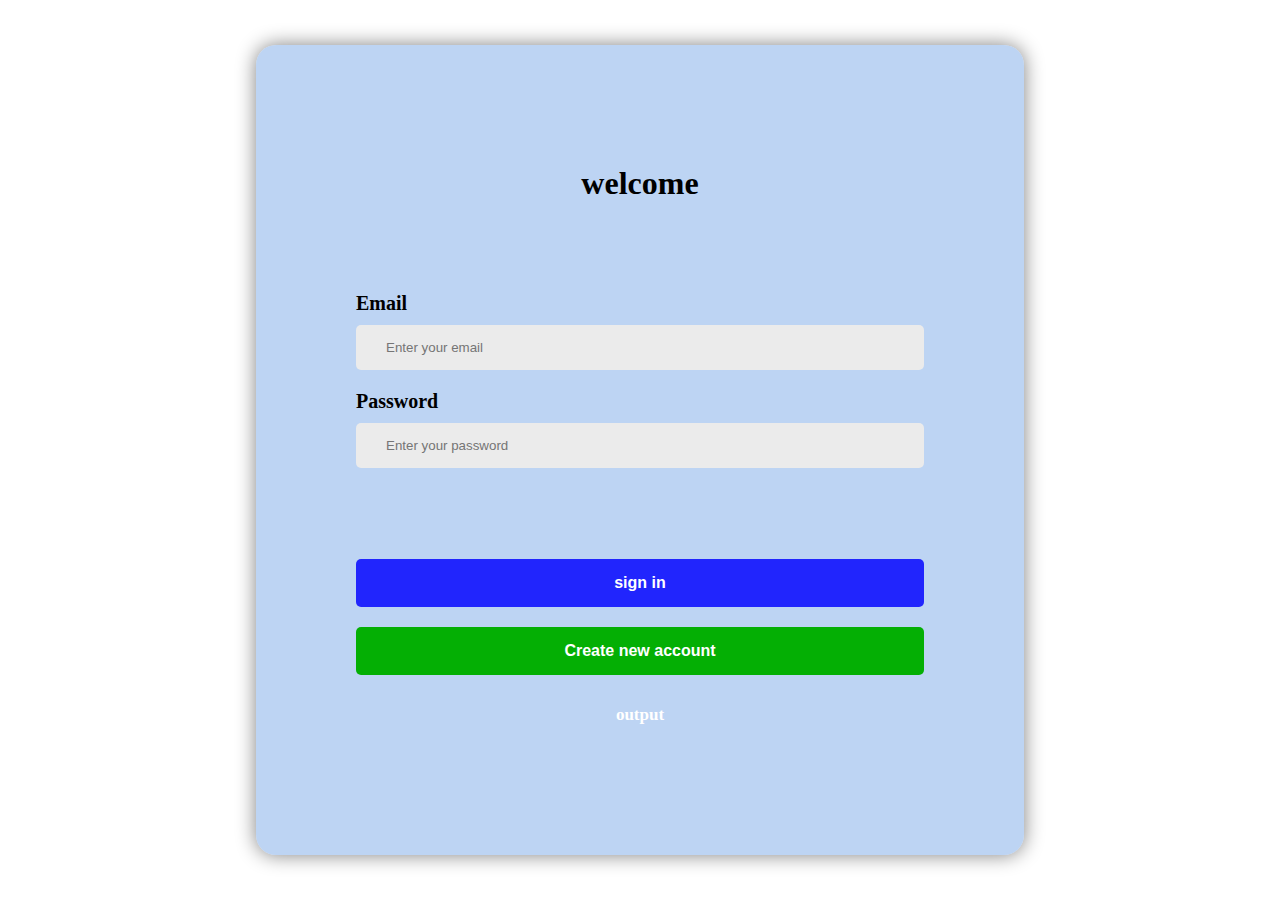
<file: index.html>
<!DOCTYPE html>
<html lang="en">
<head>
    <meta charset="UTF-8">
    <meta name="viewport" content="width=device-width, initial-scale=1.0">
    <link rel="stylesheet" href="style.css">
    <title>Login page</title>
</head>
<body>
    <div class="form">
        <h1 style="text-align: center;">welcome</h1>
        <div class="inputs">
                <div class="fist-name-class form-style">
                <label for="first-Name" id="first-name">Email</label>
                <input type="email" class="first-name-input border-radius-5px js-enter" type="email" placeholder="Enter your email" required>
            </div>
            <div class="last-name-class form-style">
                <label for="last-name">Password</label>
                <input type="password" class="last-name-input border-radius-5px js-enter" placeholder="Enter your password" required>
            </div>
        </div>

        <div class="form-style-flex">
            <button class="add border-radius-5px signButton" type="submit">sign in</button>
            <button class="add border-radius-5px signButton creat-acc" type="submit">Create new account</button>

            <p class="output border-radius-5px">output</p>
            <div class="create-account-container cr">
                <h1>create new accoutn</h1>
                <div class="inputs">
                <div class="fist-name-class form-style">
                <label for="first-Name" id="first-name">Email</label>
                <input type="email" class="first-name-input2 border-radius-5px js-enter" type="email" placeholder="Enter your email" required>
            </div>
            <div class="last-name-class form-style">
                <label for="last-name">Password</label>
                <input type="password" class="last-name-input2 border-radius-5px js-enter" placeholder="Enter your password" required>
                
            </div>
            </div>
            <button class="creat-acc2">create</button>
            <button class="cancel"> cancel</button>
        </div>
    </div>    
    <script type="module" src="script.js"></script>
</body>
</html>
</file>
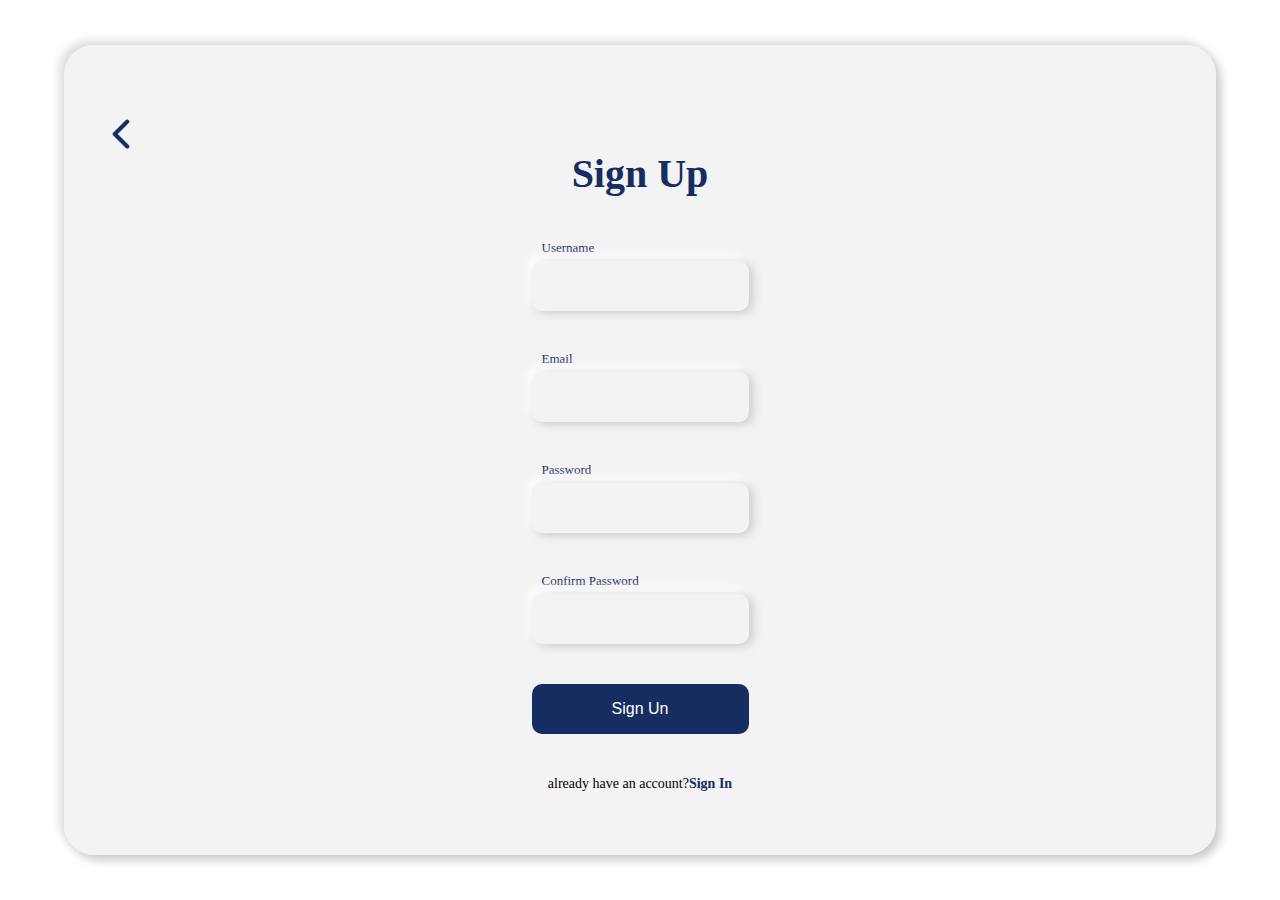
<file: create-account.html>
<!DOCTYPE html>
<html lang="en">
<head>
    <meta charset="UTF-8">
    <meta name="viewport" content="width=device-width, initial-scale=1.0">
    <link rel="stylesheet" href="style2.css">
    <link rel="stylesheet" href="create-account.css">
    <title>login page</title>
</head>
<body>
    
    <form id="login-form">
        <div class="back-icon">
        <a href="index.html">
            <img src="assets/icons/left.png">
        </a>
    </div>
        <div class="headers">
            <h1>Sign Up</h1>
        </div>

        <div class="form-input-container">
            <div class="form-group">
                <label for="username">Username</label>
                <input type="username" id="create-username" class="create-username" required>
                <i class="icons create-username"></i> 
                <p class="js-username-message message"></p>
              
            </div>

            <div class="form-group">
                <label for="email">Email</label>
                <input type="email" id="create-email" class="create-email" required>
                <i class="icons create-email">
                </i>     
                <p class="js-email-message message"></p>


            </div>
            <div class="form-group">
                <label for="password">Password</label>
                <input type="password" id="create-password" class="create-password" required>
                <i class="icons create-password">
                </i>
                    <p class="js-password-message message" style="font-size: 12px;"></p>
                
            </div>

            <div class="form-group">
                <label for="confirm-password">Confirm Password</label>
                <input type="password" id="confirm-password" class="confirm-password" required>
                <i class="icons confirm-password">
                </i>
                <p class="js-password-confirm-message message "></p>
            </div>

           
            
            <button type="submit" class="signInButton" >Sign Un</button>
        </div>
            
        <div class="sign-up-link">
            <p>already have an account?<a href="index.html">Sign In</a></p>
        </div>

    </form>
    <script type="module" src="scripts/create-account.js"></script>
</body>
</html>
<!-- validationstyle(inputclassname, messageclassname, error message) -->
</file>
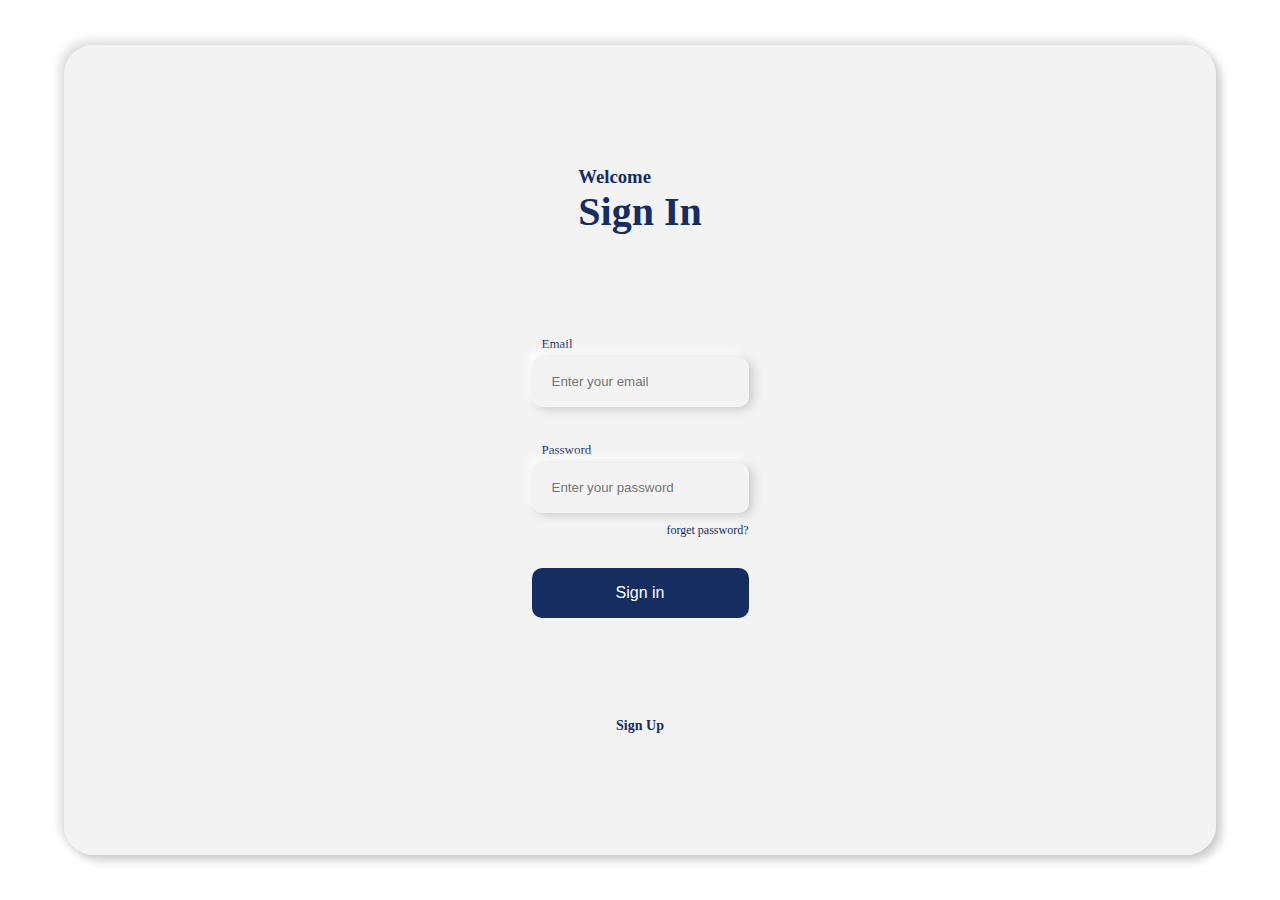
<file: index2.html>
<!DOCTYPE html>
<html lang="en">
<head>
    <meta charset="UTF-8">
    <meta name="viewport" content="width=device-width, initial-scale=1.0">
    <link rel="stylesheet" href="style2.css">
    <title>login page</title>
</head>
<body>
    <form id="login-form">
        <div class="headers">
            <h3>Welcome</h3>
            <h1>Sign In</h1>
        </div>

        <div class="form-input-container">
            <div class="form-group">
                <label for="email">Email</label>
                <input type="email" id="login-email" class="login-email" placeholder="Enter your email" required>
                <i class="icons">
                    <!-- <img src="" class="icon"> -->
                </i>
            </div>
            <div class="form-group">
                <label for="password">Password</label>
                <input type="password" id="login-password" class="login-password" placeholder="Enter your password" required>
                <i class="icons">
                    <!-- <img src="/icons/check.png" class="icon"> -->
                </i>
                <a href="">forget password?</a>
            </div>
            <button type="submit" class="signInButton" >Sign in</button>
        </div>
            
        <div class="sign-up-link">
            <a href="sign-up">Sign Up</a>
        </div>
    </form>

</body>
</html>
</file>
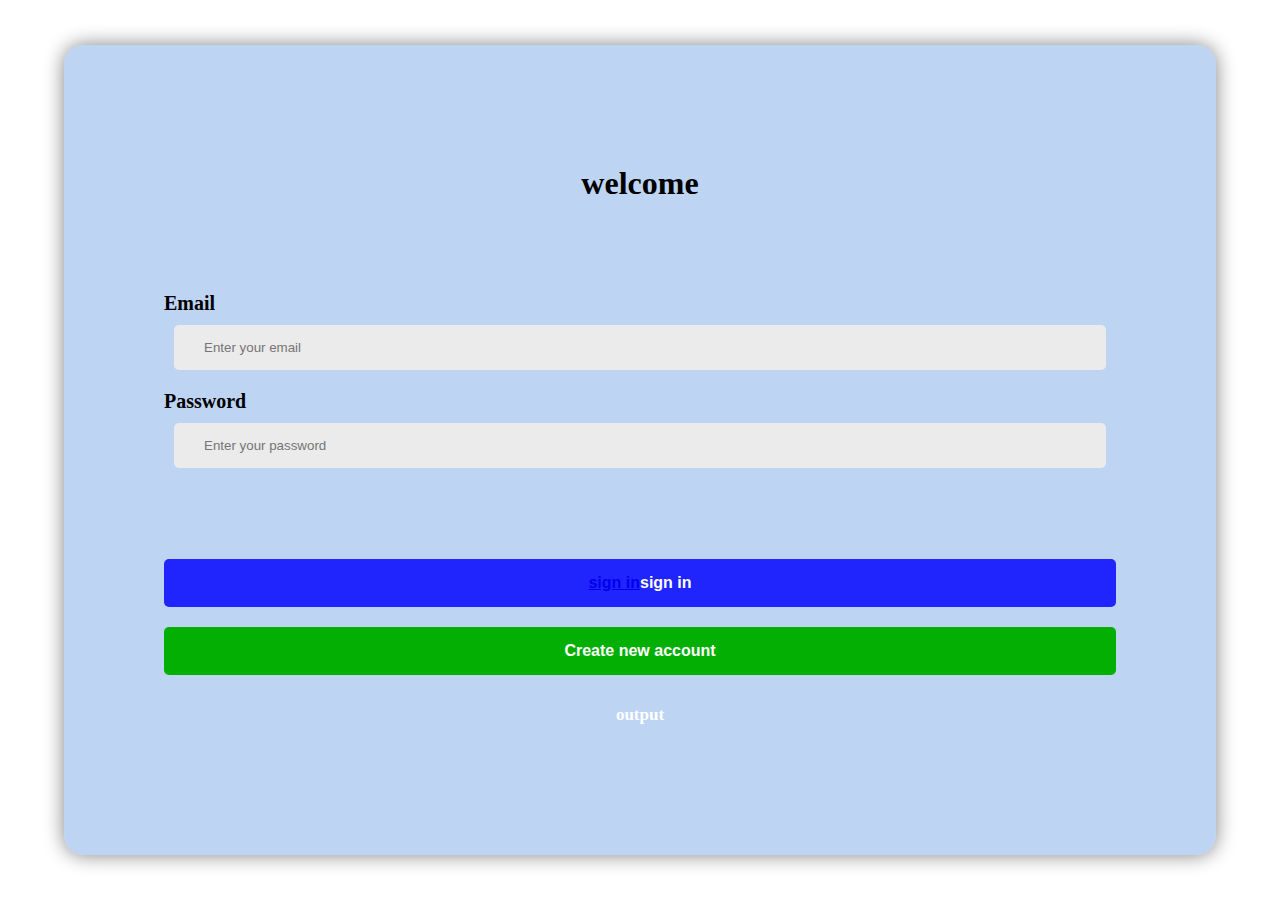
<file: old LoginPage/index1.html>
<!DOCTYPE html>
<html lang="en">
<head>
    <meta charset="UTF-8">
    <meta name="viewport" content="width=device-width, initial-scale=1.0">
    <link rel="stylesheet" href="style.css">
    <title>Login page</title>
</head>
<body>
    <div class="form">
        <h1 style="text-align: center;">welcome</h1>
        <div class="inputs">
                <div class="fist-name-class form-style">
                <label for="first-Name" id="first-name">Email</label>
                <input type="email" class="first-name-input border-radius-5px js-enter" type="email" placeholder="Enter your email" required>
            </div>
            <div class="last-name-class form-style">
                <label for="last-name">Password</label>
                <input type="password" class="last-name-input border-radius-5px js-enter" placeholder="Enter your password" required>
            </div>
        </div>

        <div class="form-style-flex">
            <button class="add border-radius-5px signButton" type="submit"><a href="index2.html">sign in</a>sign in</button>
            <button class="add border-radius-5px signButton creat-acc" type="submit">Create new account</button>

            <p class="output border-radius-5px">output</p>
            <div class="create-account-container cr">
                <h1>create new accoutn</h1>
                <div class="inputs">
                <div class="fist-name-class form-style">
                <label for="first-Name" id="first-name">Email</label>
                <input type="email" class="first-name-input2 border-radius-5px js-enter" type="email" placeholder="Enter your email" required>
            </div>
            <div class="last-name-class form-style">
                <label for="last-name">Password</label>
                <input type="password" class="last-name-input2 border-radius-5px js-enter" placeholder="Enter your password" required>
                
            </div>
            </div>
            <button class="creat-acc2">create</button>
            <button class="cancel"> cancel</button>
        </div>
    </div>    
    <script type="module" src="script.js"></script>
</body>
</html>
</file>
<file: style.css>
*{
    box-sizing: border-box;
    margin: 0;
    padding: 0;
}
body{
    display: flex;
    background-color: white;
    color: black;
    height: 100vh;
    justify-content: center;
    align-items: center;
    align-content: center;
}
.form{
    background-color: rgba(134, 177, 233, 0.548);
    padding: 100px 100px;
    display: grid;
    grid-template-columns: 1fr;
    gap: 50px;
    border-radius: 20px;
    align-items: center;
    justify-content: center;
    box-shadow: 0px 0px 20px  gray;
    font-weight: bold;
    position: relative;
    width: 60%;
    height: 90%;
}
.inputs{
    display: grid;
    gap: 20px;
    width: 100%;

}

.form-style{
    display: grid;
    grid-template-columns: 1fr;
    gap: 10px;
    
}
.border-radius-5px{
    border-radius: 5px;
    padding: 15px 30px;
}

.inputs input{
    background-color: rgb(235, 235, 235);
    border: none;
    width:15em;
    width: 100%;
    

}
input:focus{
    border: none;
}

input:active{
    border: none;
}
.form-style-flex{
    display: grid;
    /* grid-template-columns: 1fr 1fr; */
    /* justify-content: center; */
    align-items: center;
    text-align: center;
    gap: 20px;
}
.output{
    font-weight: bold;
    padding: 10px;
    color: white;
    font-size: 17px;
}
.signButton{
    background-color: rgba(0, 0, 255, 0.829);
    border: none;
    font-weight: bold;
    color: white;
    font-size: 16px;
}
.inputs label{
    font-size: 20px;
}
.creat-acc{
    background-color: rgb(4, 175, 4);
}
.create-account-container{
    display: none;
    flex-direction: column;
    gap: 4em;
    align-items: center;
    position: absolute;
    background-color: rgba(134, 177, 233);
    top: 0;
    left: 0;
    border-radius: 10px;
    height: 100%;
    width: 100%;

}
.cr input{
    width:300px;
}
.creat-acc2, .cancel{
    padding: 10px 20px;
    width: 60%;
    background-color: rgb(4, 175, 4) ;
    border: none;
    border-radius: 5px;
    color: white;
    font-size: 16px;
    font-weight:bold;
}
.cancel{
    background-color:rgb(247, 72, 72);
}
</file>
<file: style2.css>
*{
    box-sizing: border-box;
    margin: 0;
    padding: 0;
}
body{
  
    display: flex;
    height: 100vh;
    justify-content: center;
    align-items: center;
    align-content: center;
}
#login-form{
    display: flex;
    flex-direction: column;
    align-items: center;    
    justify-content: space-evenly;
    align-content: center;
    height: 90%;
    width: 90%;
    box-shadow: 5px 5px 10px rgb(201, 201, 201),
                -5px -5px 10px rgb(223, 223, 223);
    background-color: rgba(242, 240, 240, 0.833);
    padding: 20px ;
    border-radius: 30px;
    position: relative;

    
}
.headers h1{
    font-weight: bold;
    color: rgb(21, 45, 97);
    font-size: 40px;

}
.headers h3{
    font-weight: bold;
    color: rgb(21, 45, 97);
}
.form-group input{
    padding: 10px 20px;
    height: 50px;
    border: none;
    box-shadow: 4px 2px 10px rgb(203, 202, 202),
                -4px -6px 10px rgb(255, 255, 255);
    border-radius: 10px;
    background-color: rgba(247, 246, 246, 0);
}
.form-group label{
    font-size: small;
    color:rgb(21, 45, 97);
    margin-left: 10px;
}
.form-group{
    display: grid;
    width: 100%;
    gap: 5px;
    position: relative;
    /* background-color: rgb(206, 206, 251); */
}

.form-input-container{
    display: grid;
    gap: 30px;
}
.form-group a, a{
    text-decoration: none;
    color:  rgb(21, 45, 97) ;
    text-align: end;
}
.form-group a{
    font-size: 12px;

}
.icons img{
    /* height: 40px; */
    width: 20px;
    position: absolute;
    top: 2.2em;
    right: 0.5em;
}
.signInButton{
    width: 100%;
    padding: 10px 20px;
    height: 50px;
    border: none;
    background-color: rgb(21, 45, 97);
    color: white;
    font-size: 16px;
    border-radius: 10px;
}
.sign-up-link{
    display: inline-block;
    font-size: 14px;
}
.sign-up-link a{
    font-weight: bold;
}
.message {
    font-size: 12px;
}




/* testing style */

input.valid{
    background-color: rgba(0, 128, 0, 0.076);
    box-shadow: 0px 0px 5px rgb(0, 128, 0);
}
input.notValid{
    background-color: rgba(255, 0, 0, 0.059);
    box-shadow: 0px 0px 10px rgba(255, 0, 0, 0.452);
}

.message.invalid{
    color: rgba(255, 0, 0, 0.757);
}
</file>
<file: create-account.css>
.back-icon img{
    width: 50px;
    position: absolute;
    top: 4rem;
    left: 2rem;
}
</file>
<file: old LoginPage/style.css>
*{
    box-sizing: border-box;
    margin: 0;
    padding: 0;
}
body{
    display: flex;
    background-color: white;
    color: black;
    height: 100vh;
    justify-content: center;
    align-items: center;
    align-content: center;
}
.form{
    background-color: rgba(134, 177, 233, 0.548);
    padding: 100px 100px;
    display: grid;
    grid-template-columns: 1fr;
    gap: 50px;
    border-radius: 20px;
    align-items: center;
    justify-content: center;
    box-shadow: 0px 0px 20px  gray;
    font-weight: bold;
    position: relative;
    width: 90%;
    height: 90%;
    position: relative;
}
.inputs{
    display: grid;
    gap: 20px;
    width: 100%;
    

}

.form-style{
    display: grid;
    grid-template-columns: 1fr;
    gap: 10px;    
}
.border-radius-5px{
    border-radius: 5px;
    padding: 15px 30px;
}

.inputs input{
    background-color: rgb(235, 235, 235);
    border: none;
    margin: 0px 10px;
}
input:focus{
    border: none;
}

input:active{
    border: none;
}
.form-style-flex{
    display: grid;
    /* grid-template-columns: 1fr 1fr; */
    /* justify-content: center; */
    align-items: center;
    text-align: center;
    gap: 20px;
}
.output{
    font-weight: bold;
    padding: 10px;
    color: white;
    font-size: 17px;
}
.signButton{
    background-color: rgba(0, 0, 255, 0.829);
    border: none;
    font-weight: bold;
    color: white;
    font-size: 16px;
}
.inputs label{
    font-size: 20px;
}
.creat-acc{
    background-color: rgb(4, 175, 4);
}
.create-account-container{
    display: none;
    flex-direction: column;
    gap: 4em;
    align-items: center;
    position: absolute;
    background-color: rgba(134, 177, 233);
    top: 0;
    left: 0;
    border-radius: 10px;
    height: 100%;
    width: 100%;

}
.cr input{
    width:300px;
}
.creat-acc2, .cancel{
    padding: 10px 20px;
    width: 60%;
    background-color: rgb(4, 175, 4) ;
    border: none;
    border-radius: 5px;
    color: white;
    font-size: 16px;
    font-weight:bold;
}
.cancel{
    background-color:rgb(247, 72, 72);
}
</file>
